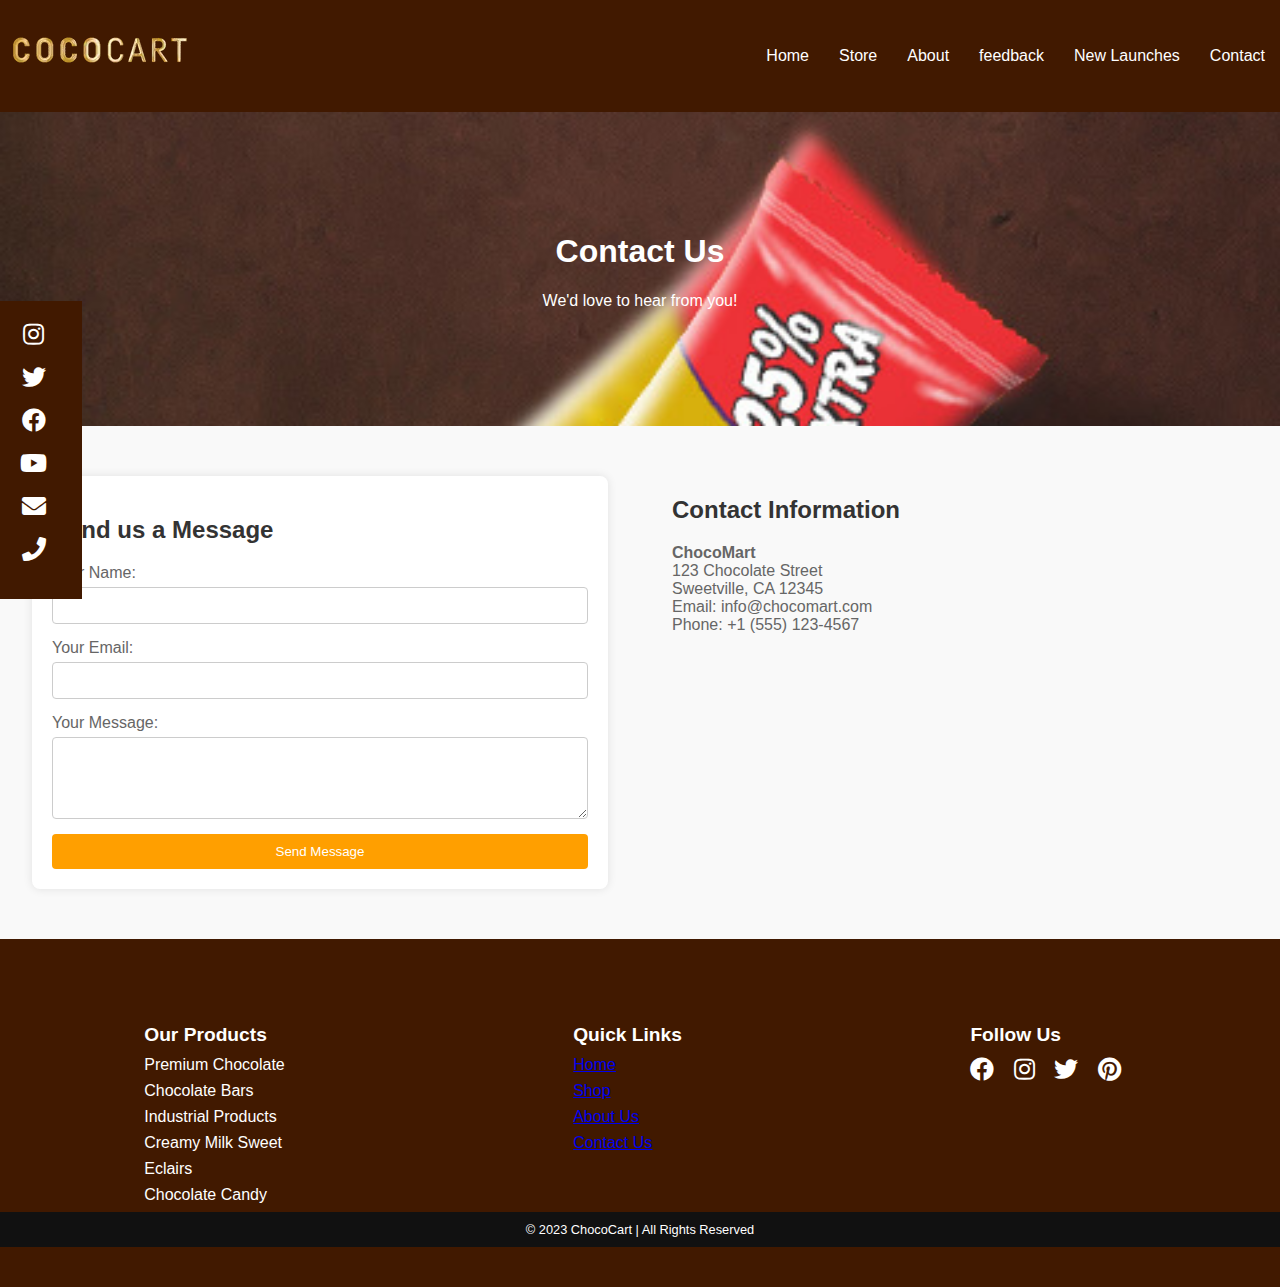
<file: contact.html>
<!DOCTYPE html>
<html lang="en">

<head>
    <meta charset="UTF-8">
    <meta name="viewport" content="width=device-width, initial-scale=1.0">
    <link rel="stylesheet" href="https://cdnjs.cloudflare.com/ajax/libs/font-awesome/5.15.1/css/all.min.css" />
    <link rel="stylesheet" href="https://cdnjs.cloudflare.com/ajax/libs/font-awesome/5.15.1/css/all.min.css" />
    <link rel="stylesheet" href="style.css">
    
    <title>Contact</title>
</head>

<body>

    <header>
        <div class="container">
            <img src="logo.webp" alt="">
            <nav>
                <ul class="nav-links">
                    <li><a href="#" onclick="home()">Home</a></li>
                    <li><a href="#" onclick="store()">Store</a></li>
                    <li><a href="#" onclick="about()">About</a></li>
                    <li><a href="#" onclick="feedback()">feedback</a></li>
                    <li><a href="#">New Launches</a></li>
                    <li><a href="#" onclick="contact()">Contact</a></li>
                </ul>
                <div class="burger-menu" onclick="toggleNav()">&#9776;</div>
            </nav>
        </div>
    </header>
    <div class="side-navbar">
        <a href="#" class="icon-link"><i class="fab fa-instagram"></i></a>
        <a href="#" class="icon-link"><i class="fab fa-twitter"></i></a>
        <a href="#" class="icon-link"><i class="fab fa-facebook"></i></a>
        <a href="#" class="icon-link"><i class="fab fa-youtube"></i></a>
        <a href="#" class="icon-link"><i class="fas fa-envelope"></i></a>
        <a href="#" class="icon-link"><i class="fas fa-phone"></i></a>
    </div>
    <header class="contact-header">
        <div class="header-content">
            <h1>Contact Us</h1>
            <p>We'd love to hear from you!</p>
        </div>
    </header>

    <section class="contact-section">
        <div class="contact-container">
            <div class="contact-form">
                <h2>Send us a Message</h2>
                <form action="#" method="post">
                    <label for="name">Your Name:</label>
                    <input type="text" id="name" name="name" required>

                    <label for="email">Your Email:</label>
                    <input type="email" id="email" name="email" required>

                    <label for="message">Your Message:</label>
                    <textarea id="message" name="message" rows="4" required></textarea>

                    <button type="submit">Send Message</button>
                </form>
            </div>
            <div class="contact-info">
                <h2>Contact Information</h2>
                <p>
                    <strong>ChocoMart</strong><br>
                    123 Chocolate Street<br>
                    Sweetville, CA 12345<br>
                    Email: info@chocomart.com<br>
                    Phone: +1 (555) 123-4567
                </p>
            </div>
        </div>
    </section>
   
    <footer class="footer">
        <div class="footer-container">
            <div class="footer-links">
                <h4>Our Products </h4>
                <ul>
                    <li>Premium Chocolate </li>
                    <li>Chocolate Bars</li>
                    <li>Industrial Products</li>
                    <li>Creamy Milk Sweet</li>
                    <li>Eclairs</li>
                    <li>Chocolate Candy</li>
                </ul>
            </div>
            <div class="footer-links">
                <h4>Quick Links</h4>
                <ul>
                    <li><a href="#">Home</a></li>
                    <li><a href="#">Shop</a></li>
                    <li><a href="#">About Us</a></li>
                    <li><a href="#">Contact Us</a></li>
                </ul>
            </div>
            <div class="footer-social">
                <h4>Follow Us</h4>
                <div class="social-icons">
                    <a href="#" class="icon-link"><i class="fab fa-facebook"></i></a>
                    <a href="#" class="icon-link"><i class="fab fa-instagram"></i></a>
                    <a href="#" class="icon-link"><i class="fab fa-twitter"></i></a>
                    <a href="#" class="icon-link"><i class="fab fa-pinterest"></i></a>
                </div>
            </div>
        </div>
        <div class="footer-bottom">
            <p>&copy; 2023 ChocoCart | All Rights Reserved</p>
        </div>
    </footer>



    <script src="script.js"></script>
</body>

</html>
</file>
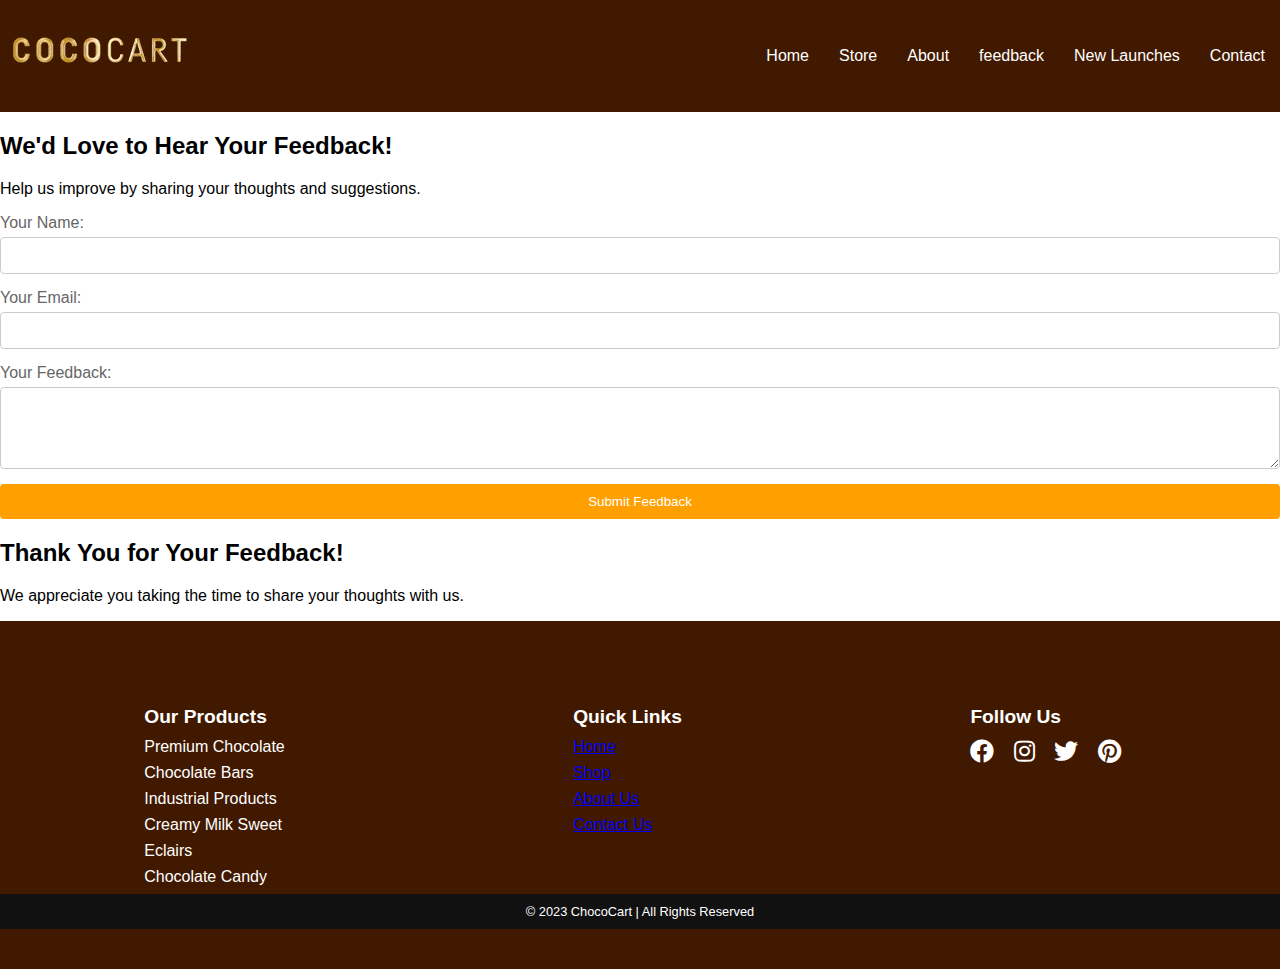
<file: feedback.html>
<!DOCTYPE html>
<html lang="en">

<head>
    <meta charset="UTF-8">
    <meta name="viewport" content="width=device-width, initial-scale=1.0">
    <link rel="stylesheet" href="https://cdnjs.cloudflare.com/ajax/libs/font-awesome/5.15.1/css/all.min.css" />
    <link rel="stylesheet" href="https://cdnjs.cloudflare.com/ajax/libs/font-awesome/5.15.1/css/all.min.css" />
    <link rel="stylesheet" href="style.css">
    
    <title>Home</title>
</head>

<body>

    <header>
        <div class="container">
            <img src="logo.webp" alt="">
            <nav>
                <ul class="nav-links">
                    <li><a href="#" onclick="home()">Home</a></li>
                    <li><a href="#" onclick="store()">Store</a></li>
                    <li><a href="#" onclick="about()">About</a></li>
                    <li><a href="#" onclick="feedback()">feedback</a></li>
                    <li><a href="#">New Launches</a></li>
                    <li><a href="#" onclick="contact()">Contact</a></li>
                </ul>
                <div class="burger-menu" onclick="toggleNav()">&#9776;</div>
            </nav>
        </div>
    </header>
    <section class="feedback-section">
        <div class="feedback-container">
            <h2>We'd Love to Hear Your Feedback!</h2>
            <p>Help us improve by sharing your thoughts and suggestions.</p>
            <form action="#" method="post">
                <label for="name">Your Name:</label>
                <input type="text" id="name" name="name" required>

                <label for="email">Your Email:</label>
                <input type="email" id="email" name="email" required>

                <label for="feedback">Your Feedback:</label>
                <textarea id="feedback" name="feedback" rows="4" required></textarea>

                <button type="submit">Submit Feedback</button>
            </form>
        </div>
    </section>

    <div class="thank-you-section" id="thank-you-section">
        <h2>Thank You for Your Feedback!</h2>
        <p>We appreciate you taking the time to share your thoughts with us.</p>
    </div>

    
    <footer class="footer">
        <div class="footer-container">
            <div class="footer-links">
                <h4>Our Products </h4>
                <ul>
                    <li>Premium Chocolate </li>
                    <li>Chocolate Bars</li>
                    <li>Industrial Products</li>
                    <li>Creamy Milk Sweet</li>
                    <li>Eclairs</li>
                    <li>Chocolate Candy</li>
                </ul>
            </div>
            <div class="footer-links">
                <h4>Quick Links</h4>
                <ul>
                    <li><a href="#">Home</a></li>
                    <li><a href="#">Shop</a></li>
                    <li><a href="#">About Us</a></li>
                    <li><a href="#">Contact Us</a></li>
                </ul>
            </div>
            <div class="footer-social">
                <h4>Follow Us</h4>
                <div class="social-icons">
                    <a href="#" class="icon-link"><i class="fab fa-facebook"></i></a>
                    <a href="#" class="icon-link"><i class="fab fa-instagram"></i></a>
                    <a href="#" class="icon-link"><i class="fab fa-twitter"></i></a>
                    <a href="#" class="icon-link"><i class="fab fa-pinterest"></i></a>
                </div>
            </div>
        </div>
        <div class="footer-bottom">
            <p>&copy; 2023 ChocoCart | All Rights Reserved</p>
        </div>
    </footer>



    <script src="script.js"></script>
</body>

</html>
</file>
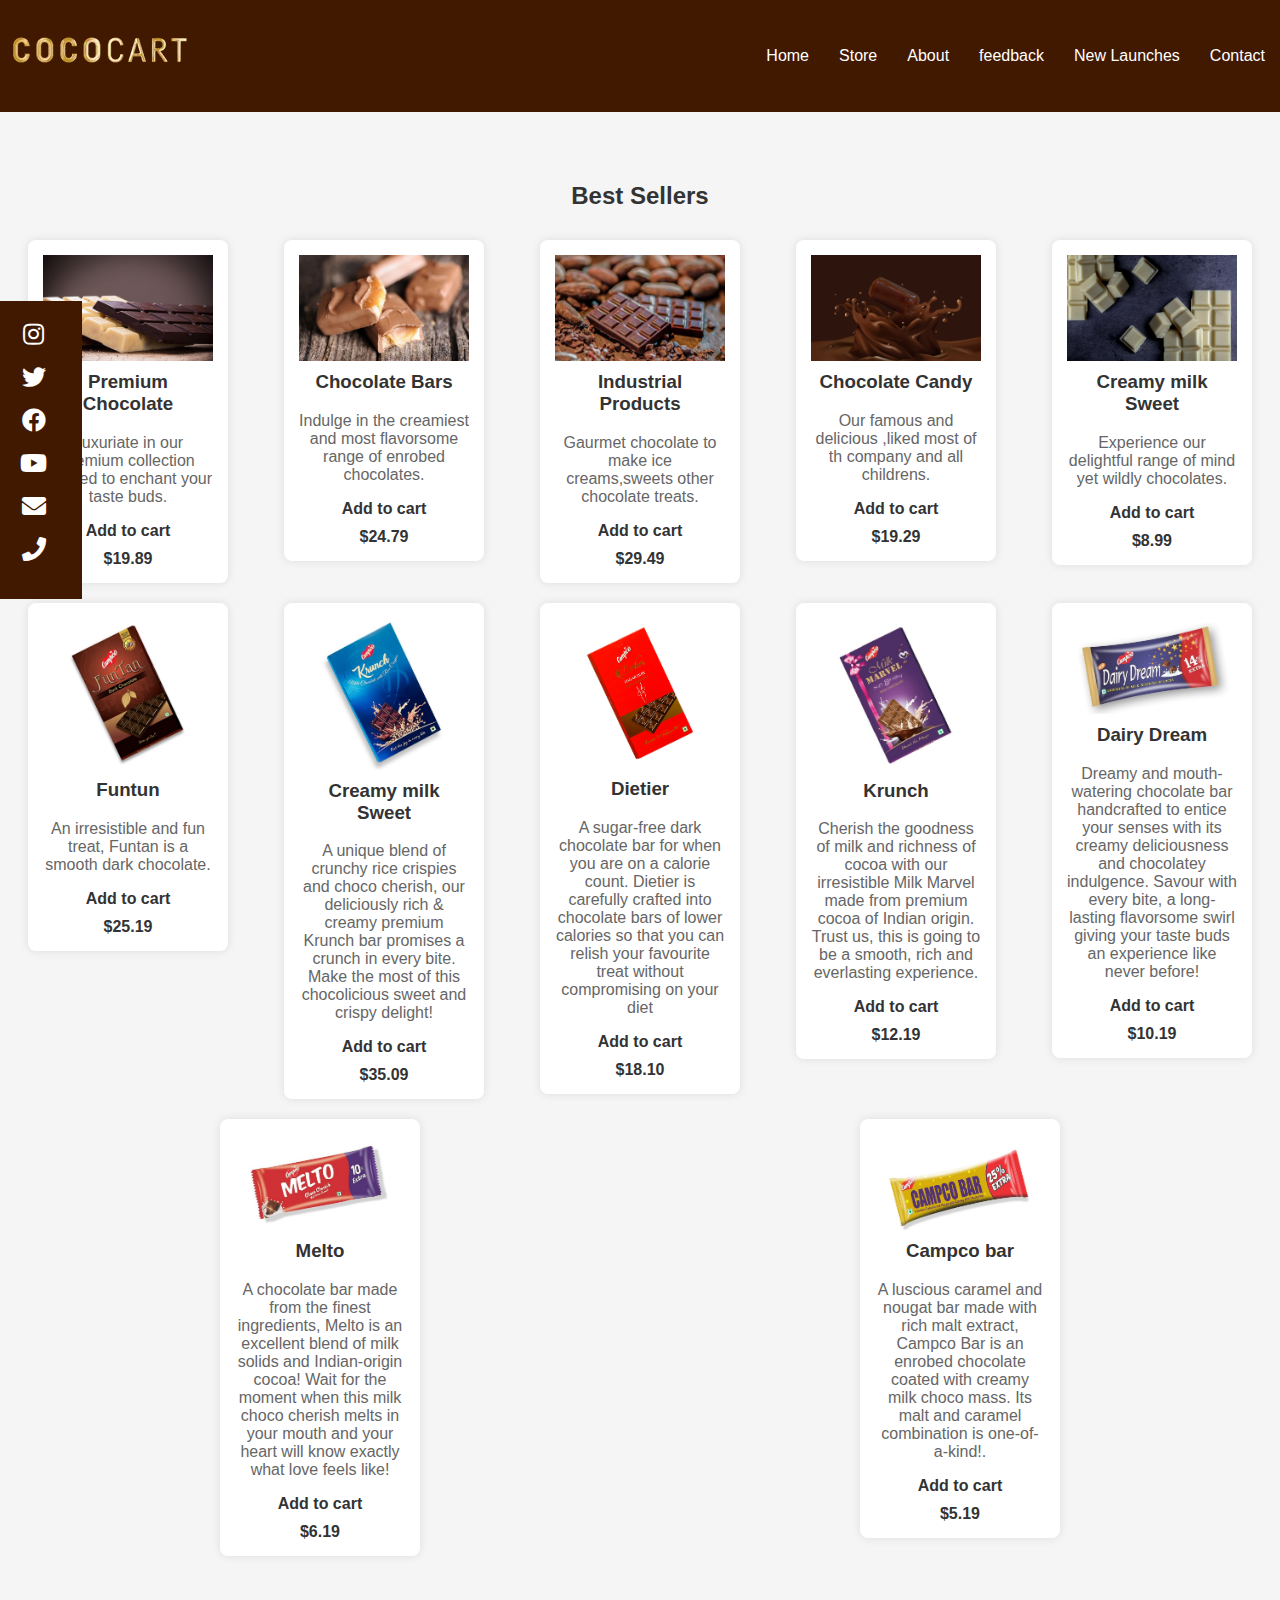
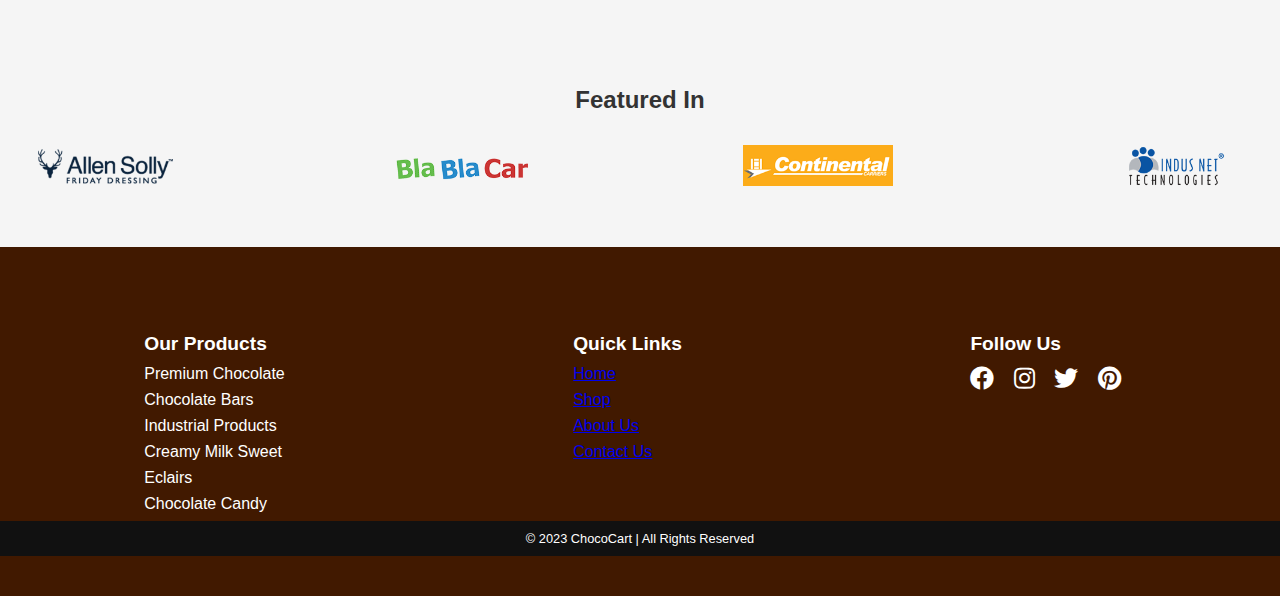
<file: store.html>
<!DOCTYPE html>
<html lang="en">

<head>
    <meta charset="UTF-8">
    <meta name="viewport" content="width=device-width, initial-scale=1.0">
    <link rel="stylesheet" href="https://cdnjs.cloudflare.com/ajax/libs/font-awesome/5.15.1/css/all.min.css" />
    <link rel="stylesheet" href="https://cdnjs.cloudflare.com/ajax/libs/font-awesome/5.15.1/css/all.min.css" />
    <link rel="stylesheet" href="style.css">
    
    <title>Store</title>
</head>

<body>

    <header>
        <div class="container">
            <img src="logo.webp" alt="">
            <nav>
                <ul class="nav-links">
                    <li><a href="#" onclick="home()">Home</a></li>
                    <li><a href="#" onclick="store()">Store</a></li>
                    <li><a href="#" onclick="about()">About</a></li>
                    <li><a href="#" onclick="feedback()">feedback</a></li>
                    <li><a href="#">New Launches</a></li>
                    <li><a href="#" onclick="contact()">Contact</a></li>
                </ul>
                <div class="burger-menu" onclick="toggleNav()">&#9776;</div>
            </nav>
        </div>
    </header>
    <div class="side-navbar">
        <a href="#" class="icon-link"><i class="fab fa-instagram"></i></a>
        <a href="#" class="icon-link"><i class="fab fa-twitter"></i></a>
        <a href="#" class="icon-link"><i class="fab fa-facebook"></i></a>
        <a href="#" class="icon-link"><i class="fab fa-youtube"></i></a>
        <a href="#" class="icon-link"><i class="fas fa-envelope"></i></a>
        <a href="#" class="icon-link"><i class="fas fa-phone"></i></a>
    </div>
    <section class="best-sellers">
        <h2>Best Sellers</h2>
        <div class="product-container">
            <div class="product">
                <img src="c.jpg" alt="Product 1">
                <h3>Premium Chocolate</h3>
                <p>Luxuriate in our premium collection created to enchant your taste buds.</p>
                <span>Add to cart</span>
                <span>$19.89</span>
            </div>
            <div class="product">
                <img src="b.jpg" alt="Product 2">
                <h3>Chocolate Bars</h3>
                <p>Indulge in the creamiest and most flavorsome range of enrobed chocolates.</p>
                <span>Add to cart</span>
                <span>$24.79</span>
            </div>
            <div class="product">
                <img src="d.jpg" alt="Product 3">
                <h3>Industrial Products</h3>
                <p>Gaurmet chocolate to make ice creams,sweets other chocolate treats.</p>
                <span>Add to cart</span>
                <span>$29.49</span>
            </div>
            <div class="product">
                <img src="a.jpg" alt="Product 3">
                <h3>Chocolate Candy </h3>
                <p>Our famous and delicious ,liked most of th company and all childrens. </p>
                <span>Add to cart</span>
                <span>$19.29</span>
            </div>
            <div class="product">
                <img src="e.jpg" alt="Product 3">
                <h3>Creamy milk Sweet</h3>
                <p>Experience our delightful range of mind yet wildly chocolates.</p>
                <span>Add to cart</span>
                <span>$8.99</span>
            </div>
            <div class="product">
                <img src="y.jpg" alt="Product 3">
                <h3>Funtun</h3>
                <p>An irresistible and fun treat, Funtan is a smooth dark chocolate.</p>
                <span>Add to cart</span>
                <span>$25.19</span>
            </div>
            <div class="product">
                <img src="x.jpg" alt="Product 3">
                <h3>Creamy milk Sweet</h3>
                <p>A unique blend of crunchy rice crispies and choco cherish, our deliciously rich & creamy premium Krunch bar promises a crunch in every bite. Make the most of this chocolicious sweet and crispy delight!</p>
                <span>Add to cart</span>
                <span>$35.09</span>
            </div>
            <div class="product">
                <img src="z.jpg" alt="Product 3">
                <h3>Dietier</h3>
                <p>A sugar-free dark chocolate bar for when you are on a calorie count. Dietier is carefully crafted into chocolate bars of lower calories so that you can relish your favourite treat without compromising on your diet</p>
                <span>Add to cart</span>
                <span>$18.10</span>
            </div>
            <div class="product">
                <img src="u.jpg" alt="Product 3">
                <h3>Krunch</h3>
                <p>Cherish the goodness of milk and richness of cocoa with our irresistible Milk Marvel made from premium cocoa of Indian origin. Trust us, this is going to be a smooth, rich and everlasting experience.</p>
                <span>Add to cart</span>
                <span>$12.19</span>
            </div>
            <div class="product">
                <img src="v.jpg" alt="Product 3">
                <h3>Dairy Dream</h3>
                <p>Dreamy and mouth-watering chocolate bar handcrafted to entice your senses with its creamy deliciousness and chocolatey indulgence. Savour with every bite, a long-lasting flavorsome swirl giving your taste buds an experience like never before!</p>
                <span>Add to cart</span>
                <span>$10.19</span>
            </div>
            <div class="product">
                <img src="w.jpg" alt="Product 3">
                <h3>Melto</h3>
                <p>A chocolate bar made from the finest ingredients, Melto is an excellent blend of milk solids and Indian-origin cocoa! Wait for the moment when this milk choco cherish melts in your mouth and your heart will know exactly what love feels like!</p>
                <span>Add to cart</span>
                <span>$6.19</span>
            </div>
            <div class="product">
                <img src="s.jpg" alt="Product 3">
                <h3>Campco bar</h3>
                <p>A luscious caramel and nougat bar made with rich malt extract, Campco Bar is an enrobed chocolate coated with creamy milk choco mass. Its malt and caramel combination is one-of-a-kind!.</p>
                <span>Add to cart</span>
                <span>$5.19</span>
            </div>
            
        </div>
    </section>
    <section class="featured-in">
        <h2>Featured In</h2>
        <div class="media-logos">
            <img src="lg1.png" alt="Media Logo 1">
            <img src="lg2.png" alt="Media Logo 2">
            <img src="lg3.png" alt="Media Logo 3">
            <img src="lg4.png" alt="Media Logo 4">
        </div>
    </section>
    <footer class="footer">
        <div class="footer-container">
            <div class="footer-links">
                <h4>Our Products </h4>
                <ul>
                    <li>Premium Chocolate </li>
                    <li>Chocolate Bars</li>
                    <li>Industrial Products</li>
                    <li>Creamy Milk Sweet</li>
                    <li>Eclairs</li>
                    <li>Chocolate Candy</li>
                </ul>
            </div>
            <div class="footer-links">
                <h4>Quick Links</h4>
                <ul>
                    <li><a href="#">Home</a></li>
                    <li><a href="#">Shop</a></li>
                    <li><a href="#">About Us</a></li>
                    <li><a href="#">Contact Us</a></li>
                </ul>
            </div>
            <div class="footer-social">
                <h4>Follow Us</h4>
                <div class="social-icons">
                    <a href="#" class="icon-link"><i class="fab fa-facebook"></i></a>
                    <a href="#" class="icon-link"><i class="fab fa-instagram"></i></a>
                    <a href="#" class="icon-link"><i class="fab fa-twitter"></i></a>
                    <a href="#" class="icon-link"><i class="fab fa-pinterest"></i></a>
                </div>
            </div>
        </div>
        <div class="footer-bottom">
            <p>&copy; 2023 ChocoCart | All Rights Reserved</p>
        </div>
    </footer>



    <script src="script.js"></script>
</body>

</html>
</file>
<file: style.css>
body {
    font-family: 'Arial', sans-serif;
    margin: 0;
    padding: 0;
  }
  
  header {
    background-color: #411900;
    color: #fff;
    padding: 10px 0;
  }
  
  .container {
    display: flex;
    justify-content: space-between;
    align-items: center;
  }
  
  nav {
    display: flex;
    align-items: center;
  }
  
  .nav-links {
    list-style: none;
    display: flex;
  }
  
  .nav-links li {
    margin: 0 15px;
  }
  
  .nav-links a {
    text-decoration: none;
    color: #fff;
  }
  
  .burger-menu {
    font-size: 24px;
    cursor: pointer;
    display: none;
    background-color:#411900 ;
  }
  
  @media screen and (max-width: 768px) {
    .nav-links {
      display: none;
      flex-direction: column;
      position: absolute;
      top: 60px;
      left: 0;
      width: 100%;
      background-color: #333;
    }
  
    .nav-links.show {
      display: flex;
    }
  
    .nav-links li {
      text-align: center;
      margin: 10px 0;
    }
  
    .burger-menu {
      display: block;
    }
  }
/*--------------slideshow--------------------*/
* {box-sizing: border-box;}
body {font-family: Verdana, sans-serif;}
.mySlides {display: none;}
img {vertical-align: middle;}


.container1{
  background-image: url("bg.png");
  height: 700px;

}







/*----------------top Brands-------------*/
.top-brands {
    background-color: #f8f8f8;
    padding: 50px 0;
    text-align: center;
}

.container1 h2 {
    color: #333;
}

.brand-container {
    display: flex;
    justify-content: space-around;
    align-items: center;
    flex-wrap: wrap;
    margin-top: 20px;
}

.brand {
    width: 150px;
    margin: 10px;
}

.brand img {
    width: 100%;
    height: auto;
}

/*-----------------------best sellers ----------*/
.best-sellers {
  background-color: #f5f5f5;
  padding: 50px 0;
  text-align: center;
}

.best-sellers h2 {
  color: #333;
}

.product-container {
  display: flex;
  justify-content: space-around;
  align-items: flex-start;
  flex-wrap: wrap;
  margin-top: 20px;
}

.product {
  width: 200px;
  margin: 10px;
  background-color: #fff;
  padding: 15px;
  border-radius: 8px;
  box-shadow: 0 0 10px rgba(0, 0, 0, 0.1);
}

.product img {
  width: 100%;
  height: auto;
}

.product h3 {
  margin-top: 10px;
  color: #333;
}

.product p {
  color: #666;
}

span {
  display: block;
  margin-top: 10px;
  font-weight: bold;
  color: #333;
}
/*-------------banner-------------*/
.banner {
  position: relative;
  background-image: url('banner-image.gif'); 
  background-size: cover;
  background-position: center;
  color: #fff;
  text-align: center;
  padding: 100px 20px;
}

.content{
  position: relative;
  z-index: -1;
  max-width: 600px;
  margin: auto;
}

.content h2 {
  font-size: 2em;
  margin-bottom: 20px;
  color: black;
}

.content p {
  font-size: 1.2em;
  margin-bottom: 30px;
  color: black;
}

.cta-button {
  display: inline-block;
  padding: 10px 20px;
  background-color: #ff5722; 
  color: #ffffff;
  text-decoration: none;
  font-weight: bold;
  border-radius: 5px;
  transition: background-color 0.3s;
}

.cta-button:hover {
  background-color: #e64a19; 
}
/*-------------featured in----------*/
.featured-in {
  background-color: #f5f5f5;
  padding: 50px 20px;
  text-align: center;
}

.featured-in h2 {
  color: #333;
}

.media-logos {
  display: flex;
  justify-content: space-between;
  align-items: center;
  flex-wrap: wrap;
  margin-top: 20px;
}

.media-logos img {
  width: 150px; /* Adjust the width of the logos */
  height: auto;
  margin: 10px;
}
/*----side-nav-------*/
.side-navbar {
  position: fixed;
  top: 50%;
  transform: translateY(-50%);
  left: 0;
  background-color: #411900;
  padding: 20px;
  display: flex;
  flex-direction: column;
  align-items: center;
  z-index: 1;
}

.icon-link {
  color: #fff;
  font-size: 24px;
  margin-bottom: 15px;
  text-decoration: none;
}

.icon-link:hover {
  color: #00f;
}
/*---------footer------*/
.footer {
  background-color: #411900;
  color: #fff;
  padding: 40px 0;
}

.footer-container {
  display: flex;
  justify-content: space-around;
  align-items: flex-start;
  flex-wrap: wrap;
}

.footer-logo img {
  width: 100px; /* Adjust the logo size */
}

.footer-links, .footer-social {
  margin-top: 20px;
}

.footer h4 {
  font-size: 1.2em;
  margin-bottom: 10px;
}

.footer-links ul {
  list-style: none;
  padding: 0;
  margin: 0;
}

.footer-links li {
  margin-bottom: 8px;
}

.icon-link {
  color: #fff;
  font-size: 24px;
  margin-right: 15px;
  text-decoration: none;
}

.icon-link:hover {
  color: #ff9f00;
}

.footer-bottom {
  background-color: #111;
  text-align: center;
  padding: 10px 0;
}

.footer-bottom p {
  margin: 0;
  font-size: 0.8em;
}
/*-------------------------------About--------------------------------------------------------*/
.bg{
  background-image: url("bg2.jpg");
  height: 700px;
}
.about-content h2{
  font-size: 3em;
  justify-content: center;
  align-items: center;
  text-align: center;
}
.image{
  background-color: #411900;
  margin-top: 10%;

}
.image img{
  padding: 20px;
  border-radius: 50px;
  
}
.content12 img{
  float: right;
  background-color: #411900;

}
.content11 img{
  float: left;
  background-color: #411900;
}
.main11 {
  background-color: #411900;
  margin-left: 50%;
  color:white;
  border-radius: 50px;
 
}
.main11 p{
  font-size: 1.2em;
  margin-top: 10px;
  padding: 20px;
  align-items: center;

}
.main11 h2{
  font-size: 2em;
  padding: 25px;


}
.main12{
  background-color: #411900;
  margin-right: 50%;
  color:white;
  border-radius: 50px;
}
.main12 p{
  font-size: 1.2em;
  margin-top: 10px;
  padding: 20px;
  align-items: center;

}
.main12 h2{
  font-size: 2em;
  padding: 25px;


}
.team-section {
  background-color: #f9f9f9;
  padding: 50px 0;
  text-align: center;
}

.member-container {
  display: flex;
  justify-content: space-around;
  align-items: center;
  flex-wrap: wrap;
  margin-top: 20px;
}

.member {
  width: 250px;
  margin: 20px;
  text-align: center;
  background-color: #fff;
  padding: 20px;
  border-radius: 8px;
  box-shadow: 0 0 10px rgba(0, 0, 0, 0.1);
}

.member img {
  width: 100%;
  border-radius: 50%;
  margin-bottom: 15px;
}

.member h3 {
  margin: 10px 0;
  color: #333;
}

.member p {
  color: #666;
}
/*-------------contact form-----------*/
.contact-header {
  background-image: url('bg4.jpg'); /* Replace with the actual path to your header image */
  background-size: cover;
  background-position: center;
  color: #fff;
  text-align: center;
  padding: 100px 0;
}

.header-content {
  max-width: 600px;
  margin: 0 auto;
}

.contact-section {
  background-color: #f9f9f9;
  padding: 50px 0;
}

.contact-container {
  display: flex;
  justify-content: space-around;
  align-items: flex-start;
  flex-wrap: wrap;
}

.contact-form,
.contact-info {
  width: 45%;
  box-sizing: border-box;
}

.contact-form {
  background-color: #fff;
  padding: 20px;
  border-radius: 8px;
  box-shadow: 0 0 10px rgba(0, 0, 0, 0.1);
}

.contact-form h2,
.contact-info h2 {
  color: #333;
}

form {
  display: flex;
  flex-direction: column;
}

label {
  margin-bottom: 5px;
  color: #666;
}

input,
textarea {
  margin-bottom: 15px;
  padding: 10px;
  border: 1px solid #ccc;
  border-radius: 4px;
}

button {
  background-color: #ff9f00;
  color: #fff;
  padding: 10px;
  border: none;
  border-radius: 4px;
  cursor: pointer;
}

button:hover {
  background-color: #e88b00;
}

.contact-info p {
  color: #666;
}
/*---------------feedback---------------*/
.feedback-header {
  background-image: url('header-image.jpg'); /* Replace with the actual path to your header image */
  background-size: cover;
  background-position: center;
  color: #fff;
  padding: 15px;
  text-align: center;
}

.header-content {
  max-width: 1200px;
  margin: 0 auto;
}

.feedback-header h1 {
  margin: 0;
}

/* Media Queries for Responsive Design */

@media only screen and (max-width: 768px) {
  nav ul {
      display: none;
      flex-direction: column;
      position: absolute;
      top: 60px;
      left: 0;
      width: 100%;
      background-color: #fff;
      box-shadow: 0 0 10px rgba(0, 0, 0, 0.1);
  }

  nav ul.show {
      display: flex;
  }

  nav ul li {
      margin: 0;
      text-align: center;
      padding: 10px;
      border-bottom: 1px solid #ccc;
  }

  .burger-menu {
      display: block;
      font-size: 20px;
      cursor: pointer;
  }
  
  .side-navbar {
      display: block;
  }
  
  .container1,
  .container2 {
      padding: 0 20px;
  }

  .slideshow-container {
      max-width: 100%;
  }

  .top-brands,
  .best-sellers,
  .banner,
  .featured-in {
      padding: 30px 0;
  }

  .brand-container,
  .product-container {
      justify-content: center;
  }

  .product {
      width: 100%;
  }

  .footer-container {
      flex-direction: column;
  }
}

@media screen and (max-width: 768px) {
  .nav-links {
      display: none;
      flex-direction: column;
      position: absolute;
      top: 60px;
      left: 0;
      width: 100%;
      background-color: #333;
  }

  .nav-links.show {
      display: flex;
  }

  .nav-links li {
      text-align: center;
      margin: 10px 0;
  }

  .burger-menu {
      display: block;
  }

  .side-navbar {
      display: flex;
  }
}
@media screen and (max-width: 768px) {
  .about-content {
      font-size: 18px;
  }

  .about {
      flex-direction: column;
  }

  .content11,
  .content12 {
      flex-direction: column;
      margin: 0px;
      float: none;
  }
  .content11 img{
    width: 50%;
  }
  .content12 img{
    width: 50%;
  }
  .bg{
    background-image: url("bg.png");
  }



  .main12 {
      padding: 10px;
      float: none;
      margin: 0px;
    
  }
  .main11{
    padding: 10px;
      float: none;
      margin: 0px;
  }
  

  .member {
      width: 100%;
  }
}
</file>
